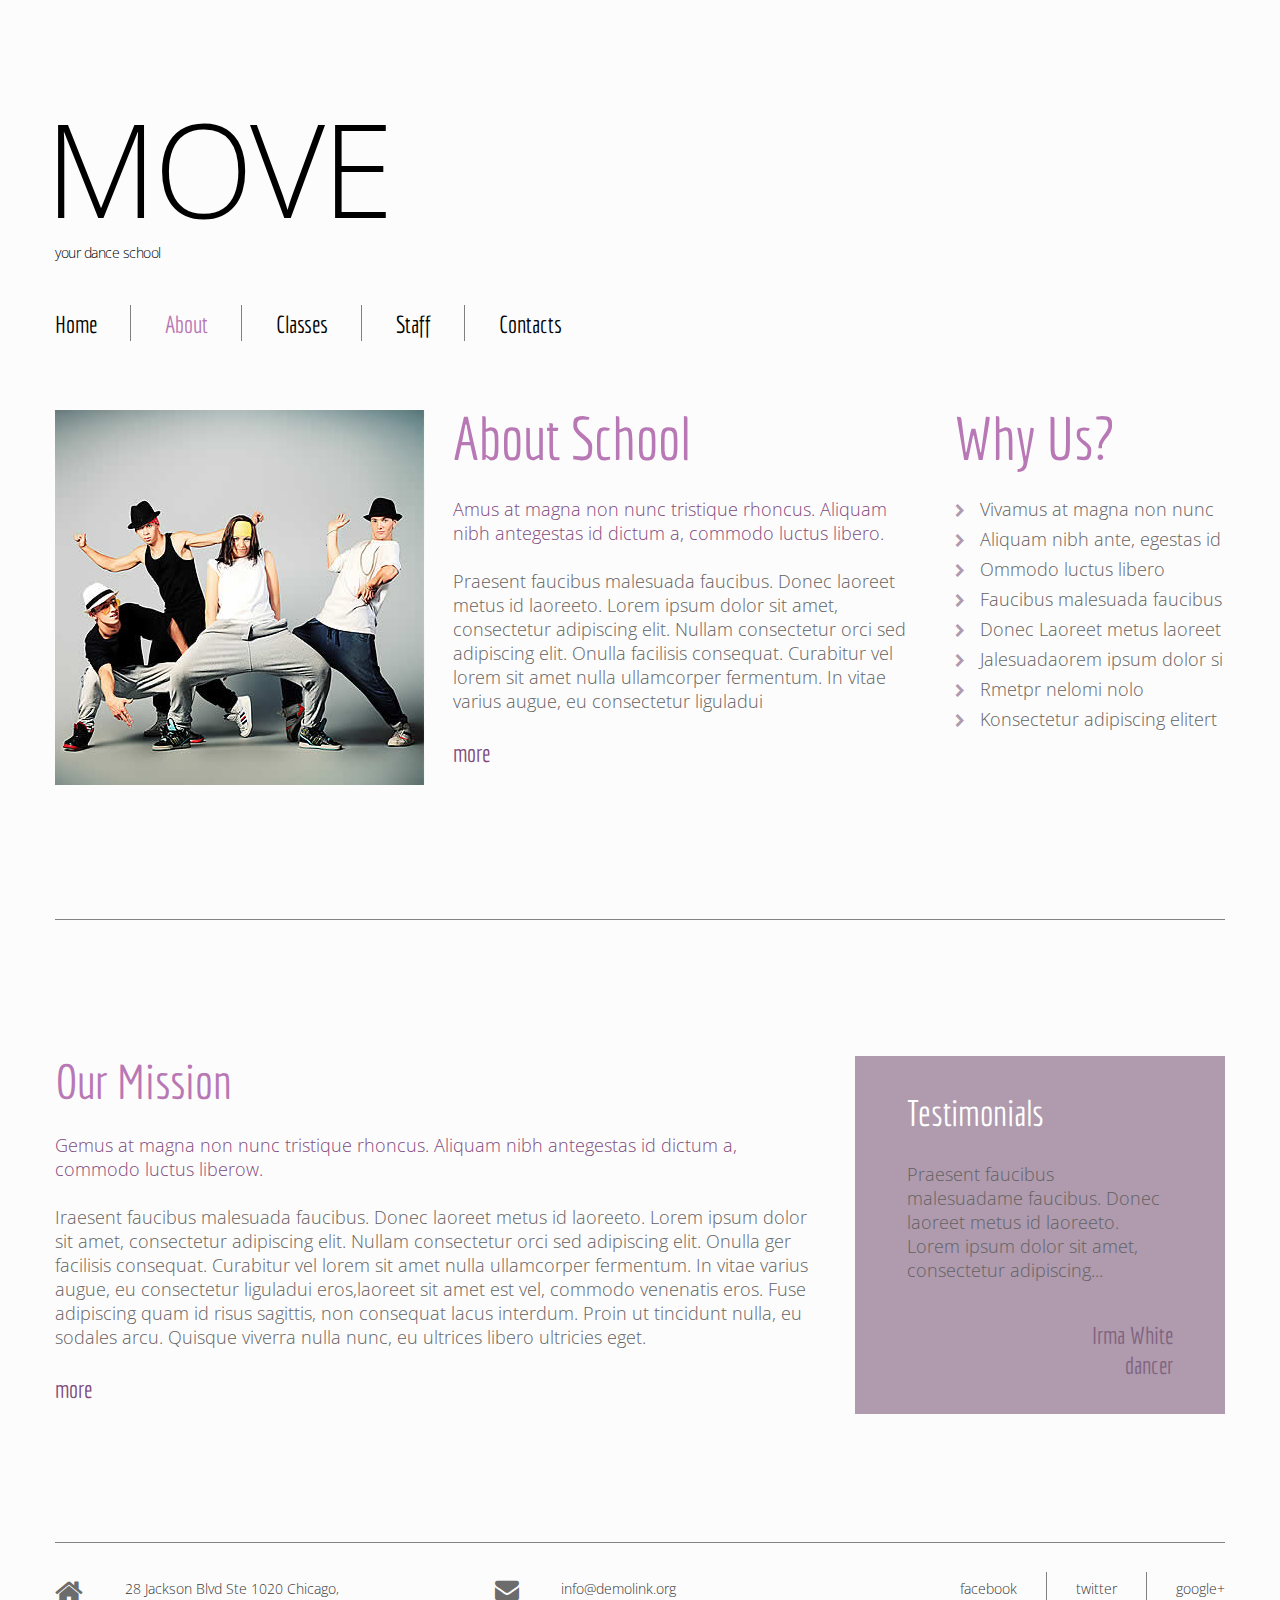
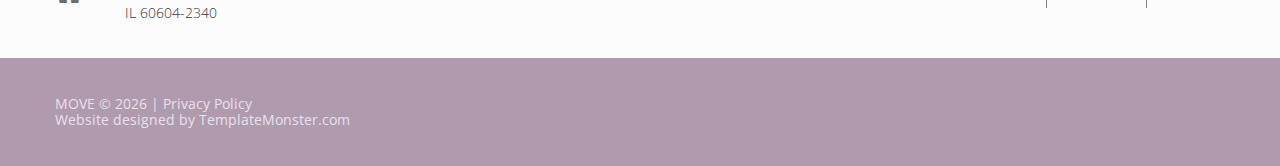
<file: about.html>
<!DOCTYPE html>
<html lang="en">
<head>
<title>About</title>
<meta charset="utf-8">
<meta name = "format-detection" content = "telephone=no" />
<link rel="icon" href="images/favicon.ico">
<link rel="shortcut icon" href="images/favicon.ico" />
<link rel="stylesheet" href="css/style.css">
<script src="js/jquery.js"></script>
<script src="js/jquery-migrate-1.1.1.js"></script>
<script src="js/jquery.easing.1.3.js"></script>
<script src="js/script.js"></script>
<script src="js/superfish.js"></script>
<script src="js/jquery.equalheights.js"></script>
<script src="js/jquery.mobilemenu.js"></script>
<script src="js/tmStickUp.js"></script>
<script src="js/jquery.ui.totop.js"></script>
<script>
 $(window).load(function(){
  $().UItoTop({ easingType: 'easeOutQuart' });
 });
</script>
<!--[if lt IE 8]>
 <div style=' clear: both; text-align:center; position: relative;'>
   <a href="http://windows.microsoft.com/en-US/internet-explorer/products/ie/home?ocid=ie6_countdown_bannercode">
     <img src="http://storage.ie6countdown.com/assets/100/images/banners/warning_bar_0000_us.jpg" border="0" height="42" width="820" alt="You are using an outdated browser. For a faster, safer browsing experience, upgrade for free today." />
   </a>
</div>
<![endif]-->
<!--[if lt IE 9]>
<script src="js/html5shiv.js"></script>
<link rel="stylesheet" media="screen" href="css/ie.css">
<![endif]-->
</head>
<body class="" id="top">
<!--==============================
              header
=================================-->
<div class="main">
<header>
  <div class="container_12">
    <div class="grid_12">
      <h1 class="logo">
        <a href="index.html">MOVE<span>your dance school</span>
        </a>
      </h1>
    </div>
    <div class="clear"></div>
  </div>
  <section id="stuck_container">
  <!--==============================
              Stuck menu
  =================================-->
    <div class="container_12">
        <div class="grid_12">
          <div class="navigation ">
            <nav>
              <ul class="sf-menu">
               <li><a href="index.html">Home</a></li>
               <li class="current"><a href="about.html">About</a></li>
               <li><a href="classes.html">Classes</a></li>
               <li><a href="staff.html">Staff</a></li>
               <li><a href="contacts.html">Contacts</a></li>
             </ul>
            </nav>
            <div class="clear"></div>
          </div>
         <div class="clear"></div>
     </div>
     <div class="clear"></div>
    </div>
  </section>
</header>
<!--=====================
          Content
======================-->
<section id="content"><div class="ic">More Website Templates @ TemplateMonster.com - October 06, 2014!</div>
  <div class="container_12">
    <div class="grid_9">
      <img src="images/page2_img1.jpg" alt="" class="fleft">
      <h2 class="inset__1">About School</h2>
      <p class="color1"><a href="#">Amus at magna non nunc tristique rhoncus. Aliquam nibh antegestas id dictum a, commodo luctus libero. </a></p>
      Praesent faucibus malesuada faucibus. Donec laoreet metus id laoreeto. Lorem ipsum dolor sit amet, consectetur adipiscing elit. Nullam consectetur orci sed adipiscing elit. Onulla facilisis consequat. Curabitur vel lorem sit amet nulla ullamcorper fermentum. In vitae varius augue, eu consectetur liguladui  <br>
      <a href="#" class="link-1">more</a>
      <div class="clear"></div>
    </div>
    <div class="grid_3">
      <h2 class="inset__1">Why Us?</h2>
      <ul class="list-1">
        <li><a href="#">Vivamus at magna non nunc </a></li>
        <li><a href="#">Aliquam nibh ante, egestas id</a></li>
        <li><a href="#">Ommodo luctus libero</a></li>
        <li><a href="#">Faucibus malesuada faucibus </a></li>
        <li><a href="#">Donec Laoreet metus laoreet</a></li>
        <li><a href="#">Jalesuadaorem ipsum dolor si </a></li>
        <li><a href="#">Rmetpr nelomi nolo</a></li>
        <li><a href="#">Konsectetur adipiscing elitert</a></li>
      </ul>
    </div>
    <div class="grid_12">
      <div class="sep-1 offset__1"></div>
    </div>
    <div class="grid_8">
      <h3 class="offset__1">Our Mission</h3>
      <p class="color1"><a href="#">Gemus at magna non nunc tristique rhoncus. Aliquam nibh antegestas id dictum a, commodo luctus liberow. </a></p>
      Iraesent faucibus malesuada faucibus. Donec laoreet metus id laoreeto. Lorem ipsum dolor sit amet, consectetur adipiscing elit. Nullam consectetur orci sed adipiscing elit. Onulla ger facilisis consequat. Curabitur vel lorem sit amet nulla ullamcorper fermentum. In vitae varius augue, eu consectetur liguladui eros,laoreet sit amet est vel, commodo venenatis eros. Fuse adipiscing quam id risus sagittis, non consequat lacus interdum. Proin ut tincidunt nulla, eu sodales arcu. Quisque viverra nulla nunc, eu ultrices libero ultricies eget. <br>
      <a href="#" class="link-1">more</a>
    </div>
    <div class="grid_4">
      <blockquote class="bq-1">
        <h4>Testimonials</h4>
        Praesent faucibus malesuadame faucibus. Donec laoreet metus id laoreeto. Lorem ipsum dolor sit amet, consectetur adipiscing...
        <div class="ta__right">
          Irma White <br>dancer
        </div>
      </blockquote>
    </div>
    <div class="clear"></div>
  </div>
</section>
<!--==============================
              footer_top
=================================-->
<div class="footer-top">
  <div class="container_12">
    <div class="grid_12">
      <div class="sep-1"></div>
    </div>
    <div class="grid_4">
      <address class="address-1"> <div class="fa fa-home"></div>28 Jackson Blvd Ste 1020 Chicago,  <br>
IL 60604-2340</address>
    </div>
    <div class="grid_3">
      <a href="#" class="mail-1"><span class="fa fa-envelope"></span>info@demolink.org</a>
    </div>
    <div class="grid_4 fright">
      <div class="socials">
        <a href="#">facebook</a>
        <a href="#">twitter</a>
        <a href="#">google+</a>
      </div>
    </div>
    <div class="clear"></div>
  </div>
</div>
<!--==============================
              footer
=================================-->
</div>
<footer id="footer">
  <div class="container_12">
    <div class="grid_12">
      <div class="sub-copy">MOVE &copy; <span id="copyright-year"></span> | <a href="#">Privacy Policy</a> <br> Website designed by <a href="http://www.templatemonster.com/" rel="nofollow">TemplateMonster.com</a></div>
    </div>
    <div class="clear"></div>
  </div>
</footer>
<a href="#" id="toTop" class="fa fa-angle-up"></a>
</body>
</html>
</file>
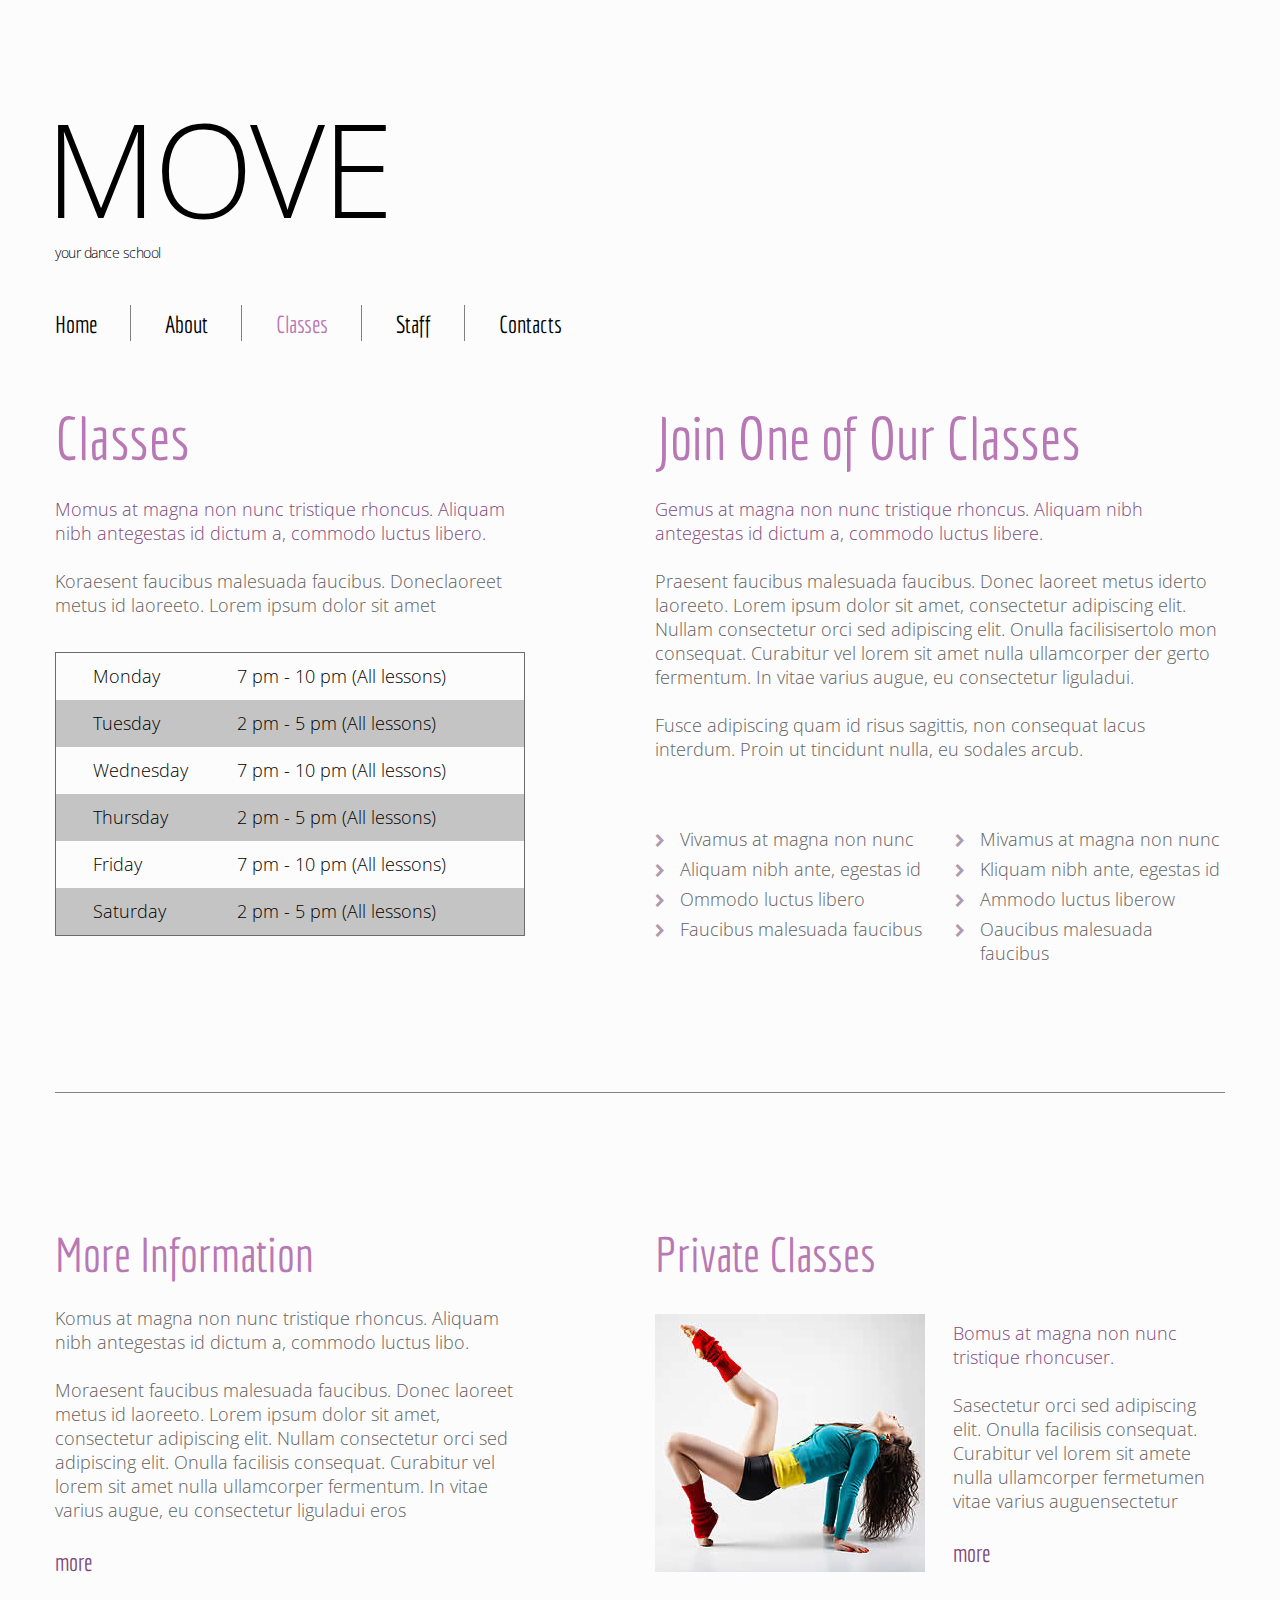
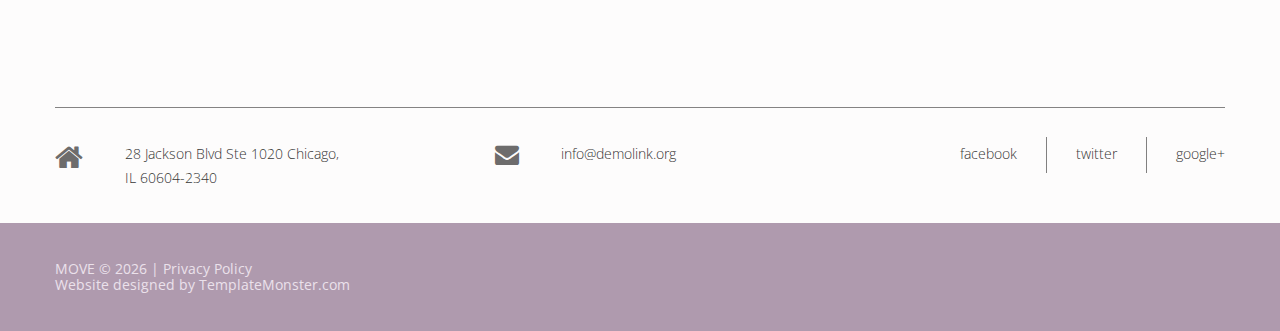
<file: classes.html>
<!DOCTYPE html>
<html lang="en">
<head>
<title>Classes</title>
<meta charset="utf-8">
<meta name = "format-detection" content = "telephone=no" />
<link rel="icon" href="images/favicon.ico">
<link rel="shortcut icon" href="images/favicon.ico" />
<link rel="stylesheet" href="css/style.css">
<script src="js/jquery.js"></script>
<script src="js/jquery-migrate-1.1.1.js"></script>
<script src="js/jquery.easing.1.3.js"></script>
<script src="js/script.js"></script> 
<script src="js/superfish.js"></script>
<script src="js/jquery.equalheights.js"></script>
<script src="js/jquery.mobilemenu.js"></script>
<script src="js/tmStickUp.js"></script>
<script src="js/jquery.ui.totop.js"></script>
<script>
 $(window).load(function(){
  $().UItoTop({ easingType: 'easeOutQuart' });
 }); 
</script>
<!--[if lt IE 8]>
 <div style=' clear: both; text-align:center; position: relative;'>
   <a href="http://windows.microsoft.com/en-US/internet-explorer/products/ie/home?ocid=ie6_countdown_bannercode">
     <img src="http://storage.ie6countdown.com/assets/100/images/banners/warning_bar_0000_us.jpg" border="0" height="42" width="820" alt="You are using an outdated browser. For a faster, safer browsing experience, upgrade for free today." />
   </a>
</div>
<![endif]-->
<!--[if lt IE 9]>
<script src="js/html5shiv.js"></script>
<link rel="stylesheet" media="screen" href="css/ie.css">
<![endif]-->
</head>
<body class="" id="top">
<!--==============================
              header
=================================-->
<div class="main">
<header>
  <div class="container_12">
    <div class="grid_12">
      <h1 class="logo">
        <a href="index.html">MOVE<span>your dance school</span>
        </a>
      </h1>
    </div>
    <div class="clear"></div>
  </div>
  <section id="stuck_container">
  <!--==============================
              Stuck menu
  =================================-->
    <div class="container_12">
        <div class="grid_12">          
          <div class="navigation ">
            <nav>
              <ul class="sf-menu">
               <li><a href="index.html">Home</a></li>
               <li><a href="about.html">About</a></li>
               <li class="current"><a href="classes.html">Classes</a></li>
               <li><a href="staff.html">Staff</a></li>
               <li><a href="contacts.html">Contacts</a></li>
             </ul>
            </nav>
            <div class="clear"></div>
          </div>       
         <div class="clear"></div>  
     </div> 
     <div class="clear"></div>
    </div> 
  </section>
</header>
<!--=====================
          Content
======================-->
<section id="content"><div class="ic">More Website Templates @ TemplateMonster.com - October 06, 2014!</div>
  <div class="container_12">
    <div class="grid_5">
      <h2 class="inset__1">Classes</h2>
      <p class="color1"><a href="#">Momus at magna non nunc tristique rhoncus. Aliquam nibh antegestas id dictum a, commodo luctus libero. </a></p>
      Koraesent faucibus malesuada faucibus. Doneclaoreet metus id laoreeto. Lorem ipsum dolor sit amet 
      <table id="table-1">
        <tr>
          <td>Monday</td>
          <td>7 pm - 10 pm (All lessons)</td>
        </tr>
        <tr>
          <td>Tuesday</td>
          <td>2 pm - 5 pm (All lessons)</td>
        </tr>
        <tr>
          <td>Wednesday</td>
          <td>7 pm - 10 pm (All lessons)</td>
        </tr>
        <tr>
          <td>Thursday</td>
          <td>2 pm - 5 pm (All lessons)</td>
        </tr>
        <tr>
          <td>Friday</td>
          <td>7 pm - 10 pm (All lessons)</td>
        </tr>
        <tr>
          <td>Saturday  </td>
          <td>2 pm - 5 pm (All lessons)</td>
        </tr>
      </table>
    </div>
    <div class="grid_6 prefix_1">
      <h2 class="inset__1">Join One of Our Classes</h2>
      <p class="color1">Gemus at magna non nunc tristique rhoncus. Aliquam nibh antegestas id dictum a, commodo luctus libere. </p>
      <p>Praesent faucibus malesuada faucibus. Donec laoreet metus iderto laoreeto. Lorem ipsum dolor sit amet, consectetur adipiscing elit. Nullam consectetur orci sed adipiscing elit. Onulla facilisisertolo mon consequat. Curabitur vel lorem sit amet nulla ullamcorper der gerto fermentum. In vitae varius augue, eu consectetur liguladui.</p>
      Fusce adipiscing quam id risus sagittis, non consequat lacus interdum. Proin ut tincidunt nulla, eu sodales arcub.
      <div class="grid_3 alpha">
        <ul class="list-1 inset__1">
          <li><a href="#">Vivamus at magna non nunc </a></li>
          <li><a href="#">Aliquam nibh ante, egestas id</a></li>
          <li><a href="#">Ommodo luctus libero</a></li>
          <li><a href="#">Faucibus malesuada faucibus </a></li>
        </ul>
      </div>
      <div class="grid_3 omega">
        <ul class="list-1 inset__1">
          <li><a href="#">Mivamus at magna non nunc </a></li>
          <li><a href="#">Kliquam nibh ante, egestas id</a></li>
          <li><a href="#">Ammodo luctus liberow</a></li>
          <li><a href="#">Oaucibus malesuada faucibus </a></li>
        </ul>
      </div>
      <div class="clear"></div>
    </div>
    <div class="grid_12">
      <div class="sep-1 offset__1"></div>
    </div>  
    <div class="grid_5">
      <h3 class="offset__1">More Information</h3>
      <p class="colo1"><a href="#">Komus at magna non nunc tristique rhoncus. Aliquam nibh antegestas id dictum a, commodo luctus libo. </a></p>
      Moraesent faucibus malesuada faucibus. Donec laoreet metus id laoreeto. Lorem ipsum dolor sit amet, consectetur adipiscing elit. Nullam consectetur orci sed adipiscing elit. Onulla facilisis consequat. Curabitur vel lorem sit amet nulla ullamcorper fermentum. In vitae varius augue, eu consectetur liguladui eros <br> <a href="#" class="link-1">more</a>
    </div>
    <div class="grid_6 prefix_1">
      <h3 class="offset__2">Private Classes</h3>
      <img src="images/page3_img1.jpg" alt="" class="fleft">
      <div class="extra_wrapper">
        <p class="color1">Bomus at magna non nunc tristique rhoncuser.</p>
        Sasectetur orci sed adipiscing elit. Onulla facilisis consequat. Curabitur vel lorem sit amete nulla ullamcorper fermetumen vitae varius auguensectetur <br>
        <a href="#" class="link-1">more</a>
      </div>
    </div>
    <div class="clear"></div>
  </div>
</section>
<!--==============================
              footer_top
=================================-->
<div class="footer-top">
  <div class="container_12">
    <div class="grid_12">
      <div class="sep-1"></div>
    </div>
    <div class="grid_4">
      <address class="address-1"> <div class="fa fa-home"></div>28 Jackson Blvd Ste 1020 Chicago,  <br>
IL 60604-2340</address>
    </div>
    <div class="grid_3">
      <a href="#" class="mail-1"><span class="fa fa-envelope"></span>info@demolink.org</a>
    </div>
    <div class="grid_4 fright">
      <div class="socials">
        <a href="#">facebook</a>
        <a href="#">twitter</a>
        <a href="#">google+</a>
      </div>
    </div>
    <div class="clear"></div>
  </div>
</div>
<!--==============================
              footer
=================================-->
</div>
<footer id="footer">
  <div class="container_12">
    <div class="grid_12">     
      <div class="sub-copy">MOVE &copy; <span id="copyright-year"></span> | <a href="#">Privacy Policy</a> <br> Website designed by <a href="http://www.templatemonster.com/" rel="nofollow">TemplateMonster.com</a></div>
    </div>
    <div class="clear"></div>
  </div>  
</footer>
<a href="#" id="toTop" class="fa fa-angle-up"></a>
</body>
</html>
</file>
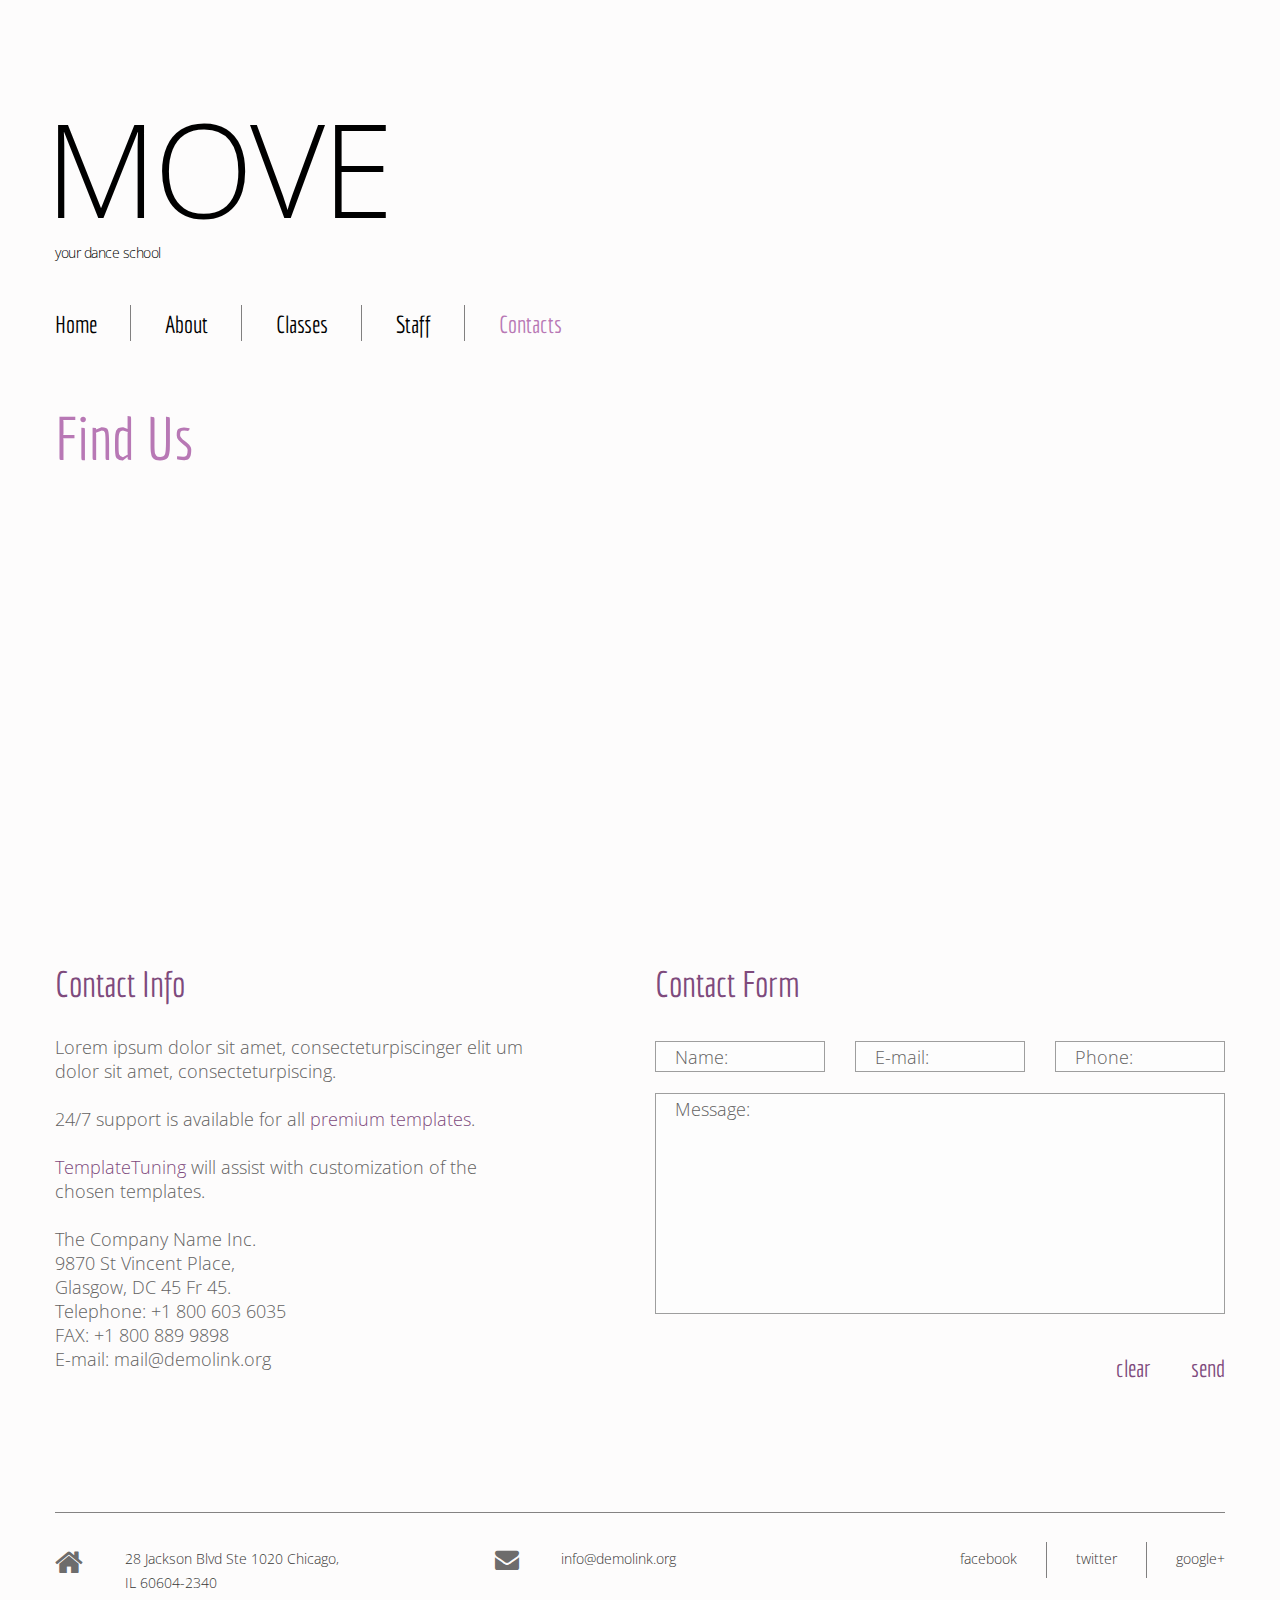
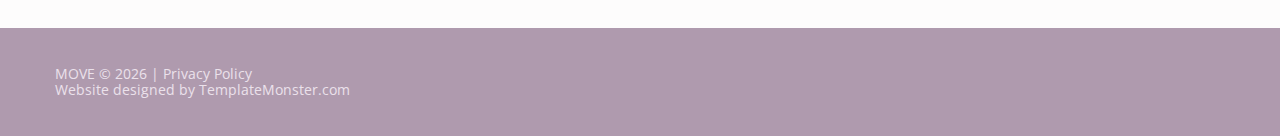
<file: contacts.html>
<!DOCTYPE html>
<html lang="en">
<head>
<title>Contacts</title>
<meta charset="utf-8">
<meta name="format-detection" content="telephone=no" />
<link rel="icon" href="images/favicon.ico">
<link rel="shortcut icon" href="images/favicon.ico" />
<link rel="stylesheet" href="css/contact-form.css">
<link rel="stylesheet" href="css/style.css">
<script src="js/jquery.js"></script>
<script src="js/jquery-migrate-1.1.1.js"></script>
<script src="js/jquery.easing.1.3.js"></script>
<script src="js/script.js"></script>
<script src="js/superfish.js"></script>
<script src="js/jquery.equalheights.js"></script>
<script src="js/jquery.mobilemenu.js"></script>
<script src="js/tmStickUp.js"></script>
<script src="js/jquery.ui.totop.js"></script>
<script src="js/TMForm.js"></script>
<script src="js/modal.js"></script>
<script>
 $(window).load(function(){
  $().UItoTop({ easingType: 'easeOutQuart' });
 });
</script>
<!--[if lt IE 8]>
 <div style=' clear: both; text-align:center; position: relative;'>
   <a href="http://windows.microsoft.com/en-US/internet-explorer/products/ie/home?ocid=ie6_countdown_bannercode">
     <img src="http://storage.ie6countdown.com/assets/100/images/banners/warning_bar_0000_us.jpg" border="0" height="42" width="820" alt="You are using an outdated browser. For a faster, safer browsing experience, upgrade for free today." />
   </a>
</div>
<![endif]-->
<!--[if lt IE 9]>
<script src="js/html5shiv.js"></script>
<link rel="stylesheet" media="screen" href="css/ie.css">
<![endif]-->
</head>
<body class="" id="top">
<!--==============================
              header
=================================-->
<div class="main">
<header>
  <div class="container_12">
    <div class="grid_12">
      <h1 class="logo">
        <a href="index.html">MOVE<span>your dance school</span>
        </a>
      </h1>
    </div>
    <div class="clear"></div>
  </div>
  <section id="stuck_container">
  <!--==============================
              Stuck menu
  =================================-->
    <div class="container_12">
        <div class="grid_12">
          <div class="navigation ">
            <nav>
              <ul class="sf-menu">
               <li><a href="index.html">Home</a></li>
               <li><a href="about.html">About</a></li>
               <li><a href="classes.html">Classes</a></li>
               <li><a href="staff.html">Staff</a></li>
               <li class="current"><a href="contacts.html">Contacts</a></li>
             </ul>
            </nav>
            <div class="clear"></div>
          </div>
         <div class="clear"></div>
     </div>
     <div class="clear"></div>
    </div>
  </section>
</header>
<!--=====================
          Content
======================-->
<section id="content"><div class="ic">More Website Templates @ TemplateMonster.com - October 06, 2014!</div>
  <div class="container_12">
    <div class="grid_12">
      <h2 class="inset__1">Find Us</h2>
      <div class="map">
        <figure class="">
          <iframe src="https://www.google.com/maps/embed?pb=!1m14!1m12!1m3!1d24214.807650104907!2d-73.94846048422478!3d40.65521573400813!2m3!1f0!2f0!3f0!3m2!1i1024!2i768!4f13.1!5e0!3m2!1sen!2sus!4v1395650655094" style="border:0"></iframe>
        </figure>
      </div>
    </div>
    <div class="grid_5">
      <h4 class="color1 inset__1">Contact Info</h4>
      <p>Lorem ipsum dolor sit amet, consecteturpiscinger elit um dolor sit amet, consecteturpiscing. </p>
      <p>24/7 support is available for all <a class="color1" href="http://www.templatemonster.com/ rel="nofollow">premium templates</a>.</p>
      <p><a class="color1" href="http://www.templatetuning.com/" rel="nofollow">TemplateTuning</a> will assist with customization of the chosen templates.</p>
      The Company Name Inc. <br>
      9870 St Vincent Place, <br>
      Glasgow, DC 45 Fr 45. <br>
      Telephone: +1 800 603 6035 <br>
      FAX: +1 800 889 9898 <br>
      E-mail: <a href="mailto:mail@demolink.org">mail@demolink.org</a>
    </div>
    <div class="grid_6 prefix_1">
      <h4 class="color1 inset__1">Contact Form</h4>
      <form id="contact-form">
          <div class="contact-form-loader"></div>
          <fieldset>
            <label class="name">
              <input type="text" name="name" placeholder="Name:" value="" data-constraints="@Required @JustLetters"  />
              <span class="empty-message">*This field is required.</span>
              <span class="error-message">*This is not a valid name.</span>
            </label>
            <label class="email">
              <input type="text" name="email" placeholder="E-mail:" value="" data-constraints="@Required @Email" />
              <span class="empty-message">*This field is required.</span>
              <span class="error-message">*This is not a valid email.</span>
            </label>
            <label class="phone">
              <input type="text" name="phone" placeholder="Phone:" value="" data-constraints="@Required @JustNumbers" />
              <span class="empty-message">*This field is required.</span>
              <span class="error-message">*This is not a valid phone.</span>
            </label>
            <label class="message">
              <textarea name="message" placeholder="Message:" data-constraints='@Required @Length(min=20,max=999999)'></textarea>
              <span class="empty-message">*This field is required.</span>
              <span class="error-message">*The message is too short.</span>
            </label>
            <div class="ta__right">
              <a href="#" class="link-1" data-type="reset">clear</a>
              <a href="#" class="link-1" data-type="submit">send</a>
            </div>
          </fieldset>
          <div class="modal fade response-message">
            <div class="modal-dialog">
              <div class="modal-content">
                <div class="modal-header">
                  <button type="button" class="close" data-dismiss="modal" aria-hidden="true">&times;</button>
                  <h4 class="modal-title">Modal title</h4>
                </div>
                <div class="modal-body">
                  You message has been sent! We will be in touch soon.
                </div>
              </div>
            </div>
          </div>
        </form>
    </div>
    <div class="clear"></div>
  </div>
</section>
<!--==============================
              footer_top
=================================-->
<div class="footer-top">
  <div class="container_12">
    <div class="grid_12">
      <div class="sep-1"></div>
    </div>
    <div class="grid_4">
      <address class="address-1"> <div class="fa fa-home"></div>28 Jackson Blvd Ste 1020 Chicago,  <br>
IL 60604-2340</address>
    </div>
    <div class="grid_3">
      <a href="#" class="mail-1"><span class="fa fa-envelope"></span>info@demolink.org</a>
    </div>
    <div class="grid_4 fright">
      <div class="socials">
        <a href="#">facebook</a>
        <a href="#">twitter</a>
        <a href="#">google+</a>
      </div>
    </div>
    <div class="clear"></div>
  </div>
</div>
<!--==============================
              footer
=================================-->
</div>
<footer id="footer">
  <div class="container_12">
    <div class="grid_12">
      <div class="sub-copy">MOVE &copy; <span id="copyright-year"></span> | <a href="#">Privacy Policy</a> <br> Website designed by <a href="http://www.templatemonster.com/" rel="nofollow">TemplateMonster.com</a></div>
    </div>
    <div class="clear"></div>
  </div>
</footer>
<a href="#" id="toTop" class="fa fa-angle-up"></a>
</body>
</html>
</file>
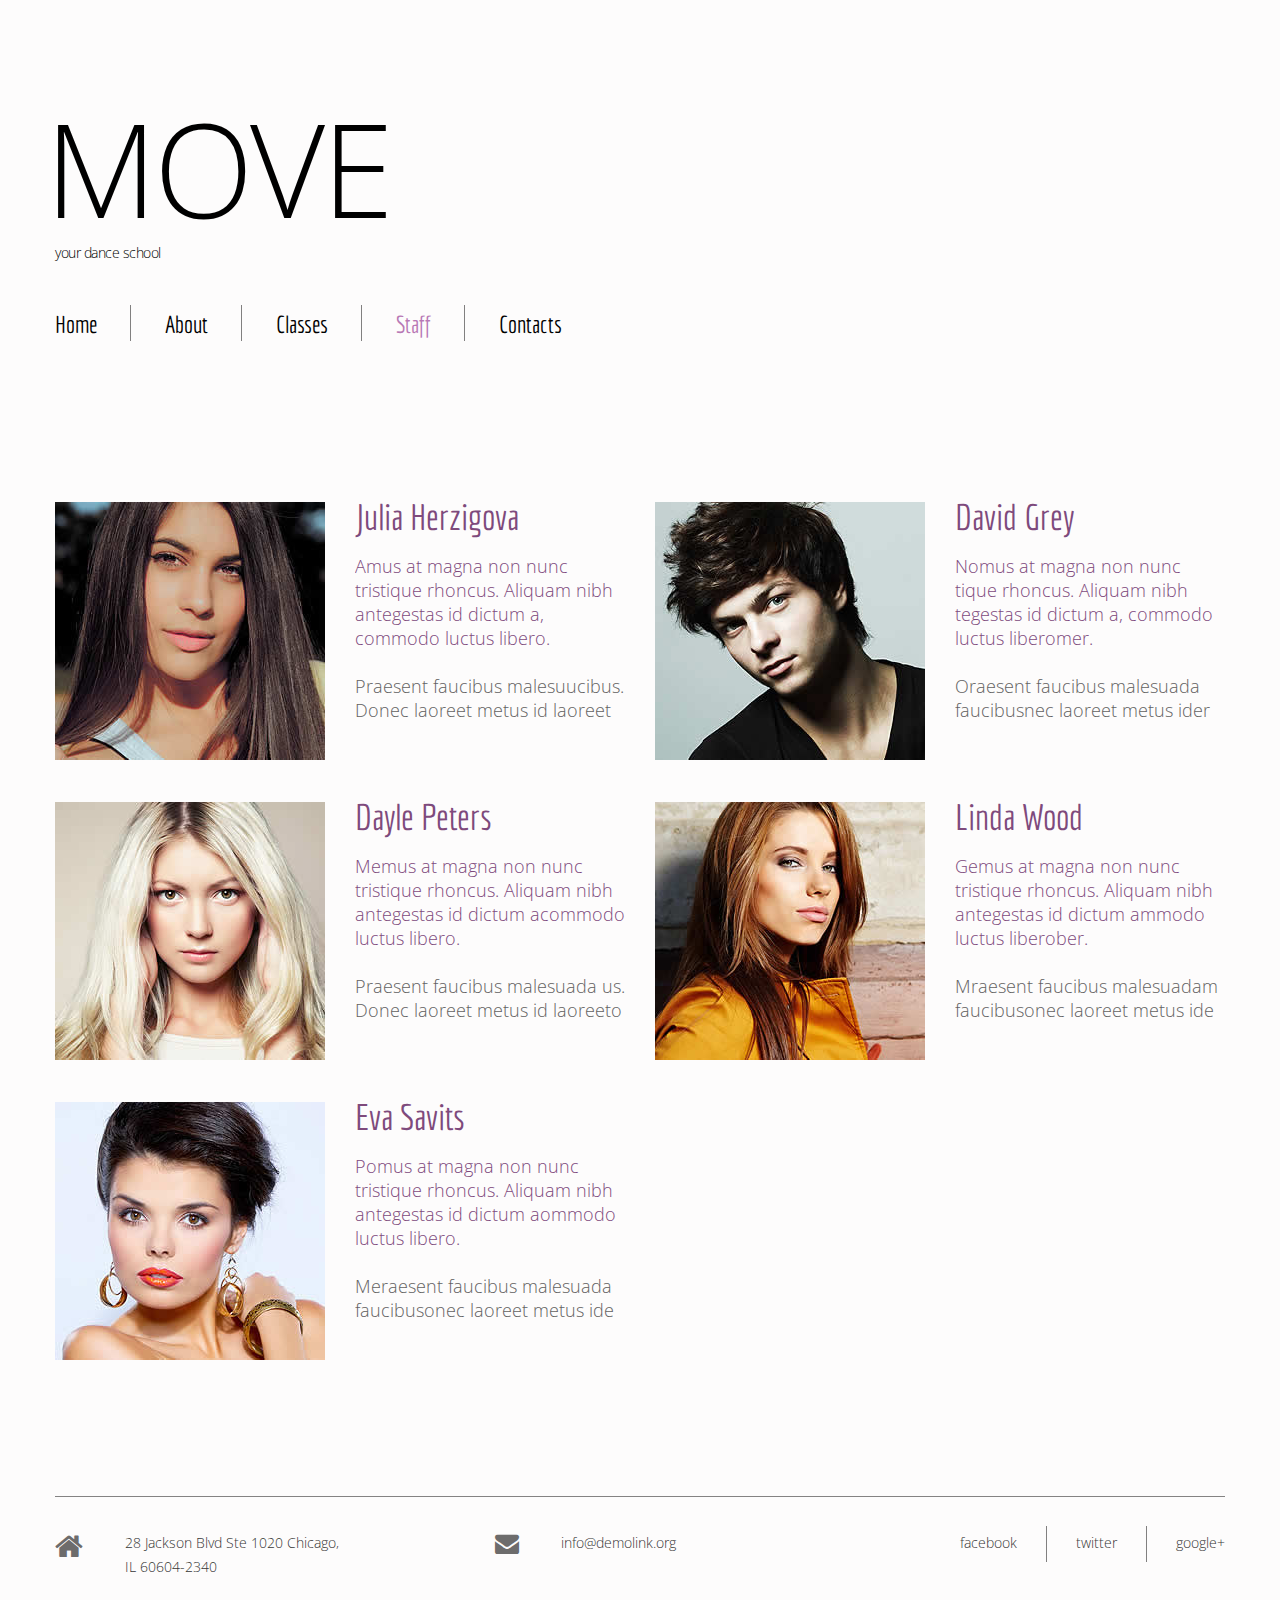
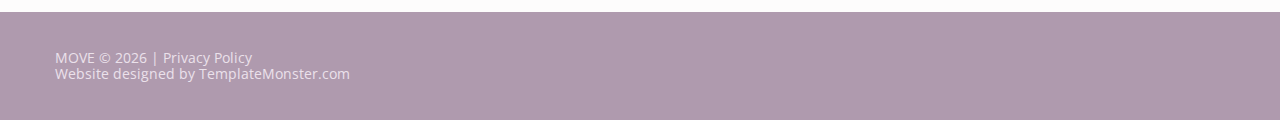
<file: staff.html>
<!DOCTYPE html>
<html lang="en">
<head>
<title>Staff</title>
<meta charset="utf-8">
<meta name = "format-detection" content = "telephone=no" />
<link rel="icon" href="images/favicon.ico">
<link rel="shortcut icon" href="images/favicon.ico" />
<link rel="stylesheet" href="css/style.css">
<script src="js/jquery.js"></script>
<script src="js/jquery-migrate-1.1.1.js"></script>
<script src="js/jquery.easing.1.3.js"></script>
<script src="js/script.js"></script> 
<script src="js/superfish.js"></script>
<script src="js/jquery.equalheights.js"></script>
<script src="js/jquery.mobilemenu.js"></script>
<script src="js/tmStickUp.js"></script>
<script src="js/jquery.ui.totop.js"></script>
<script>
 $(window).load(function(){
  $().UItoTop({ easingType: 'easeOutQuart' });
 }); 
</script>
<!--[if lt IE 8]>
 <div style=' clear: both; text-align:center; position: relative;'>
   <a href="http://windows.microsoft.com/en-US/internet-explorer/products/ie/home?ocid=ie6_countdown_bannercode">
     <img src="http://storage.ie6countdown.com/assets/100/images/banners/warning_bar_0000_us.jpg" border="0" height="42" width="820" alt="You are using an outdated browser. For a faster, safer browsing experience, upgrade for free today." />
   </a>
</div>
<![endif]-->
<!--[if lt IE 9]>
<script src="js/html5shiv.js"></script>
<link rel="stylesheet" media="screen" href="css/ie.css">
<![endif]-->
</head>
<body class="" id="top">
<!--==============================
              header
=================================-->
<div class="main">
<header>
  <div class="container_12">
    <div class="grid_12">
      <h1 class="logo">
        <a href="index.html">MOVE<span>your dance school</span>
        </a>
      </h1>
    </div>
    <div class="clear"></div>
  </div>
  <section id="stuck_container">
  <!--==============================
              Stuck menu
  =================================-->
    <div class="container_12">
        <div class="grid_12">          
          <div class="navigation ">
            <nav>
              <ul class="sf-menu">
               <li><a href="index.html">Home</a></li>
               <li><a href="about.html">About</a></li>
               <li><a href="classes.html">Classes</a></li>
               <li class="current"><a href="staff.html">Staff</a></li>
               <li><a href="contacts.html">Contacts</a></li>
             </ul>
            </nav>
            <div class="clear"></div>
          </div>       
         <div class="clear"></div>  
     </div> 
     <div class="clear"></div>
    </div> 
  </section>
</header>
<!--=====================
          Content
======================-->
<section id="content" class="inset__1"><div class="ic">More Website Templates @ TemplateMonster.com - October 06, 2014!</div>
  <div class="container_12">
    <div class="grid_6">
      <div class="block-2">
        <img src="images/page4_img1.jpg" alt="">
        <div class="extra_wrapper">
          <h4 class="color1"><a href="#">Julia Herzigova</a></h4>
          <p class="color1">Amus at magna non nunc tristique rhoncus. Aliquam nibh antegestas id dictum a, commodo luctus libero. </p>
          Praesent faucibus malesuucibus. Donec laoreet metus id laoreet
        </div>
      </div>
    </div>
    <div class="grid_6">
      <div class="block-2">
        <img src="images/page4_img2.jpg" alt="">
        <div class="extra_wrapper">
          <h4 class="color1"><a href="#">David Grey</a></h4>
          <p class="color1">Nomus at magna non nunc tique rhoncus. Aliquam nibh tegestas id dictum a, commodo luctus liberomer. </p>
          Oraesent faucibus malesuada faucibusnec laoreet metus ider 
        </div>
      </div>
    </div>
    <div class="clear"></div>
    <div class="grid_6">
      <div class="block-2">
        <img src="images/page4_img3.jpg" alt="">
        <div class="extra_wrapper">
          <h4 class="color1"><a href="#">Dayle Peters</a></h4>
          <p class="color1">Memus at magna non nunc tristique rhoncus. Aliquam nibh antegestas id dictum acommodo luctus libero. </p>
          Praesent faucibus malesuada us. Donec laoreet metus id laoreeto
        </div>
      </div>
    </div>
    <div class="grid_6">
      <div class="block-2">
        <img src="images/page4_img4.jpg" alt="">
        <div class="extra_wrapper">
          <h4 class="color1"><a href="#">Linda Wood</a></h4>
          <p class="color1">Gemus at magna non nunc tristique rhoncus. Aliquam nibh antegestas id dictum ammodo luctus liberober. </p>
          Mraesent faucibus malesuadam faucibusonec laoreet metus ide 
        </div>
      </div>
    </div>
    <div class="clear"></div>
    <div class="grid_6">
      <div class="block-2">
        <img src="images/page4_img5.jpg" alt="">
        <div class="extra_wrapper">
          <h4 class="color1"><a href="#">Eva Savits</a></h4>
          <p class="color1">Pomus at magna non nunc tristique rhoncus. Aliquam nibh antegestas id dictum aommodo luctus libero. </p>
          Meraesent faucibus malesuada faucibusonec laoreet metus ide 
        </div>
      </div>
    </div>
    <div class="clear"></div>
  </div>
</section>
<!--==============================
              footer_top
=================================-->
<div class="footer-top">
  <div class="container_12">
    <div class="grid_12">
      <div class="sep-1"></div>
    </div>
    <div class="grid_4">
      <address class="address-1"> 
        <div class="fa fa-home"></div>28 Jackson Blvd Ste 1020 Chicago,<br>IL 60604-2340
	  </address>
    </div>
    <div class="grid_3">
      <a href="#" class="mail-1"><span class="fa fa-envelope"></span>info@demolink.org</a>
    </div>
    <div class="grid_4 fright">
      <div class="socials">
        <a href="#">facebook</a>
        <a href="#">twitter</a>
        <a href="#">google+</a>
      </div>
    </div>
    <div class="clear"></div>
  </div>
</div>
<!--==============================
              footer
=================================-->
</div>
<footer id="footer">
  <div class="container_12">
    <div class="grid_12">     
      <div class="sub-copy">MOVE &copy; <span id="copyright-year"></span> | <a href="#">Privacy Policy</a> <br> Website designed by <a href="http://www.templatemonster.com/" rel="nofollow">TemplateMonster.com</a></div>
    </div>
    <div class="clear"></div>
  </div>  
</footer>
<a href="#" id="toTop" class="fa fa-angle-up"></a>
</body>
</html>
</file>
<file: css/ie.css>
/*.block1_count {
	behavior: url(js/PIE.htc);
	position: relative;
}*/

body {
	min-width: 1120px;
}

#form .invalid .error-message, 
#form .empty .empty-message {
	display: block;

}

#form .error-message, 
#form .empty-message {
	display: none;
}

.support:hover img  {
	filter:progid:DXImageTransform.Microsoft.Alpha(opacity=40);
}

#owl .owl-next:hover,
#owl .owl-prev:hover,
.camera_prev:hover,
.camera_next:hover  {
	filter:progid:DXImageTransform.Microsoft.Alpha(opacity=50);
}


#contact-form .contact-form-loader  {
	display: none;
}

#contact-form.loading .contact-form-loader  {
	display: block;
}
</file>
<file: css/contact-form.css>
#contact-form{position:relative;padding-top:6px}#contact-form .link-1{margin-top:31px}#contact-form .link-1+.link-1{margin-left:36px}#contact-form .ta__right{padding-top:2px}#contact-form label{display:block;float:left;position:relative;display:inline-block;width:170px;-webkit-box-sizing:border-box;-moz-box-sizing:border-box;box-sizing:border-box;min-height:54px}#contact-form label+label{margin-left:30px}#contact-form label.message{margin-left:0;width:100%;position:relative;top:-2px;padding-right:0}#contact-form fieldset{border:0}#contact-form ._placeholder{width:100%!important;position:absolute;left:0;top:0;display:block;font-weight:300;line-height:20px;font-size:18px;font-family:'Open Sans',sans-serif;padding:6px 20px 5px;-webkit-box-sizing:border-box;-moz-box-sizing:border-box;box-sizing:border-box;border-radius:4px;cursor:text;color:#636262}#contact-form ._placeholder.focused{opacity:.4;filter:alpha(opacity=40);-webkit-box-shadow:0 0 7px 0 rgba(237,44,53,.7);box-shadow:0 0 7px 0 rgba(237,44,53,.7)}#contact-form ._placeholder.hidden{display:none}#contact-form .file ._placeholder{display:none}#contact-form input[type=text]{width:100%;border-radius:4px;line-height:20px;font-size:18px;font-family:'Open Sans',sans-serif;padding:6px 20px 5px;font-weight:300;outline:0;color:#636262;height:31px;border:0;border:1px solid #9e9e9e;-webkit-box-sizing:border-box;-moz-box-sizing:border-box;box-sizing:border-box;margin:0;background-color:#fdfdfd}#contact-form .input-group{position:relative;display:table;border-collapse:separate;-webkit-box-sizing:border-box;-moz-box-sizing:border-box;box-sizing:border-box}#contact-form input.form-control[disabled]{cursor:not-allowed;background-color:#eee;opacity:1}#contact-form input.form-control{position:relative;z-index:2;float:left;width:100%;margin-bottom:0;padding:6px 12px;-webkit-box-shadow:inset 0 1px 1px rgba(0,0,0,.075);box-shadow:inset 0 1px 1px rgba(0,0,0,.075);-webkit-transition:border-color ease-in-out .15s,box-shadow ease-in-out .15s;-moz-transition:border-color ease-in-out .15s,box-shadow ease-in-out .15s;transition:border-color ease-in-out .15s,box-shadow ease-in-out .15s}#contact-form .input-group-btn:first-child>.btn{border-bottom-right-radius:0;border-top-right-radius:0;margin:0 -1px 0 0}#contact-form .input-group .form-control:last-child{border-bottom-left-radius:0;border-top-left-radius:0}#contact-form .input-group-btn:last-child>.btn{border-bottom-left-radius:0;border-top-left-radius:0}#contact-form .input-group .form-control:first-child{border-bottom-right-radius:0;border-top-right-radius:0}#contact-form input.form-control,#contact-form .input-group-btn{display:table-cell;border-collapse:separate;float:none!important}#contact-form .input-group-btn label{width:auto;margin-left:-1px}#contact-form .input-group-btn{position:relative;font-size:0;white-space:nowrap;width:1%;vertical-align:middle}#contact-form .btn-default{color:#333;background-color:#fff;border-color:#ccc}#contact-form .btn-default:hover{color:#333;background-color:#ebebeb;border-color:#adadad}#contact-form .btn-default:active,#contact-form .btn-default:focus{outline-offset:-2px;outline:0;-webkit-box-shadow:inset 0 3px 5px rgba(0,0,0,.125);box-shadow:inset 0 3px 5px rgba(0,0,0,.125)}#contact-form textarea{width:100%;line-height:20px;font-size:18px;font-family:'Open Sans',sans-serif;font-weight:300;padding:6px 20px 5px;outline:0;border:1px solid #000;border:1px solid #9e9e9e;-webkit-box-sizing:border-box;-moz-box-sizing:border-box;box-sizing:border-box;resize:none;color:#636262;height:221px;background-color:#fdfdfd;position:relative}#contact-form .empty-message,#contact-form .error-message{position:absolute;right:0;top:-20px;color:red;height:0;overflow:hidden;font-size:11px;-webkit-transition:.3s ease-in height;transition:.3s ease-in height;z-index:99}#contact-form .invalid .error-message,#contact-form .empty .empty-message{height:20px}#contact-form .contact-form-loader{position:absolute;z-index:-1;width:100%;height:100%;overflow:hidden;top:0;left:0;right:0;bottom:0;background:rgba(255,255,255,.9);background-image:url(../images/form-loader.gif);background-repeat:no-repeat;background-position:50% 50%;opacity:0}#contact-form.processing .contact-form-loader{opacity:1;z-index:99;-webkit-transition:all .3s ease-in;transition:all .3s ease-in}.modal-open{overflow:hidden}#contact-form .modal{display:none;overflow:auto;overflow-y:scroll;position:fixed;top:0;right:0;bottom:0;left:0;z-index:1050;-webkit-overflow-scrolling:touch;outline:0;font-family:'Open Sans',sans-serif;font-size:13px}#contact-form .modal h4{font-size:24px;color:#000;text-transform:none;padding:0;margin:0}.modal.fade .modal-dialog{-webkit-transform:translate(0,-25%);-ms-transform:translate(0,-25%);transform:translate(0,-25%);-webkit-transition:-webkit-transform .3s ease-out;-moz-transition:-moz-transform .3s ease-out;-o-transition:-o-transform .3s ease-out;transition:transform .3s ease-out}.modal.in .modal-dialog{-webkit-transform:translate(0,0);-ms-transform:translate(0,0);transform:translate(0,0)}.modal-content{position:relative;background-color:#fff;border:1px solid #999;border:1px solid rgba(0,0,0,.2);border-radius:6px;-webkit-box-shadow:0 3px 9px rgba(0,0,0,.5);box-shadow:0 3px 9px rgba(0,0,0,.5);background-clip:padding-box;outline:0}.modal-backdrop{position:fixed;top:0;right:0;bottom:0;left:0;z-index:1040;background-color:#000}.modal-backdrop.fade{opacity:0;filter:alpha(opacity=0)}.modal-backdrop.in{opacity:.5;filter:alpha(opacity=50)}.modal-header{padding:15px;border-bottom:1px solid #e5e5e5;min-height:16.42857143px}.modal-header .close{margin-top:-2px;position:relative;z-index:10}.modal-title{margin:0;line-height:1.42857143}.modal-body{position:relative;padding:20px}.modal-dialog{width:600px;margin:10px auto}@media only screen and (max-width:768px){.modal-dialog{position:relative;width:auto;margin:10px}}.close{float:right;font-size:21px;font-weight:700;line-height:1;color:#000;text-shadow:0 1px 0 #fff;opacity:.2;filter:alpha(opacity=20)}.close:hover,.close:focus{color:#000;text-decoration:none;cursor:pointer;opacity:.5;filter:alpha(opacity=50)}button.close{padding:0;cursor:pointer;background:0 0;border:0;-webkit-appearance:none}@media only screen and (max-width:1199px){#contact-form{padding-right:0}#contact-form label{width:100%;margin:0!important;clear:left}}
</file>
<file: css/style.css>
@import '../css/grid.css';
@import '../css/font-awesome.css';
@import url(//fonts.googleapis.com/css?family=Open+Sans:400);
@import url(//fonts.googleapis.com/css?family=Open+Sans:700);
@import url(//fonts.googleapis.com/css?family=Open+Sans:300);
@import url(//fonts.googleapis.com/css?family=Open+Sans:300italic);
@import url(//fonts.googleapis.com/css?family=Economica);
.navigation {
	z-index:999;
	position:relative;
	padding:0;
	font-family:Economica,sans-serif;
	font-weight:400
}
.navigation .sf-menu {
	z-index:990;
	text-align:center;
	position:relative
}
.navigation nav {
	position:relative;
	padding:0
}
.select-menu {
	display:none!important
}
.sf-menu ul {
	position:absolute;
	top:-999px;
	display:none
}
.sf-menu>li>ul>li {
	float:none;
	position:static
}
.sf-menu>li {
	float:left;
	font-weight:300;
	position:relative;
	font-size:24px;
	line-height:52px
}
.sf-menu>li+li {
	margin-left:68px
}
.sf-menu>li+li:after {
	content:'';
	background-color:#818080;
	height:5px;
	width:1px;
	height:36px;
	position:absolute;
	left:-35px;
	top:7px
}
.sf-menu>li>a {
	position:relative;
	color:#000;
	text-align:center
}
.sf-menu>li>a.sf-with-ul:after {
	content:'';
	position:absolute;
	width:5px;
	bottom:15px;
	left:50%;
	bottom:-5px;
	pointer-events:none;
	z-index:999;
	width:0;
	height:0;
	border-style:solid;
	border-width:3px 3px 0;
	border-color:#fff transparent transparent
}
.sf-menu>li.sfHover>a,.sf-menu>li.current>a,.sf-menu>li>a:hover {
	color:#b878b5
}
html {
	width:100%
}
a[href^="tel:"] {
	color:inherit;
	text-decoration:none
}
sss * {
	-webkit-text-size-adjust:none
}
body {
	position:relative;
	background:#af9aae;
	color:#636262;
	font:300 18px/24px 'Open Sans',sans-serif
}
.ic {
    border:0;
    float:right;
    background:#fff;
    color:#f00;
    width:50%;
    line-height:10px;
    font-size:10px;
    margin:-220% 0 0 0;
    overflow:hidden;
    padding:0
}
strong {
	font-weight:700
}
address {
	font-style:normal
}
p {
	margin-bottom:24px
}
input,textarea {
	border-radius:0!important;
	outline:0!important;
	-webkit-appearance:none
}
img {
	max-width:100%
}
h1,h2,h3,h4,h5,h6 {
	font-weight:400;
	color:#b878b5;
	font-family:Economica,sans-serif
}
h2 {
	font-size:60px;
	line-height:42px;
	margin-bottom:40px
}
h2.inset__1 {
	margin-bottom:38px
}
h3 {
	font-size:48px;
	line-height:42px
}
h3.offset__1 {
	margin-bottom:31px
}
h3.offset__2 {
	margin-bottom:46px
}
h4 {
	font-size:36px;
	line-height:42px
}
h4.inset__1 {
	padding-top:15px;
	margin-bottom:30px
}
ul {
	padding:0;
	margin:0;
	list-style:none
}
.list-1.inset__1 {
	padding-top:66px
}
.list-1 li {
	padding-left:25px;
	position:relative
}
.list-1 li:before {
	content:'';
	position:absolute;
	left:0;
	top:2px;
	font:14px/24px FontAwesome;
	color:#af9aae
}
.list-1 li+li {
	margin-top:6px
}
a {
	text-decoration:none;
	color:inherit;
	outline:0;
	-webkit-transition:.5s ease;
	transition:.5s ease
}
a:hover {
	color:#7e4a7c
}
.link-1 {
	font:24px/32px Economica,sans-serif;
	color:#7e4a7c;
	display:inline-block;
	margin-top:24px
}
.link-1:hover {
	color:#000
}
.mb0 {
	margin-bottom:0!important
}
.m0 {
	margin:0!important
}
.pad0 {
	padding:0!important
}
.img_inner {
	max-width:100%;
	-webkit-box-sizing:border-box;
	-moz-box-sizing:border-box;
	box-sizing:border-box;
	margin-bottom:39px;
	margin-top:16px;
	border-radius:0!important
}
.fleft {
	float:left;
	margin-right:28px;
	position:relative;
	top:-7px
}
.oh {
	overflow:hidden
}
.fwn {
	font-weight:400
}
.fright {
	float:right!important
}
.upp {
	text-transform:uppercase
}
.alright {
	text-align:right
}
.ta__center {
	text-align:center
}
.ta__left {
	text-align:left
}
.td__underline {
	text-decoration:underline
}
.ta__right {
	text-align:right
}
.fw_med {
	font-weight:500
}
.wrapper,.extra_wrapper {
	overflow:hidden
}
.clear {
	float:none!important;
	clear:both
}
.oh {
	overflow:hidden
}
.nowrap {
	white-space:nowrap
}
.rel {
	position:relative
}
.main {
	background-color:#fdfcfc
}
header {
	display:block;
	position:relative;
	z-index:999;
	padding:121px 0 28px
}
header .rel {
	z-index:999
}
h1 {
	text-align:center;
	position:relative;
	text-transform:uppercase;
	color:#000;
	z-index:999;
	float:left;
	text-align:left;
	font:300 130px/42px 'Open Sans',sans-serif;
	margin-bottom:24px;
	padding:26px 0 0;
	letter-spacing:normal;
	letter-spacing:-3px;
	text-indent:-10px
}
h1 a {
	-webkit-transition:0s ease;
	transition:0s ease;
	color:#000
}
h1 span {
	text-indent:0;
	padding-top:43px;
	text-transform:none;
	display:block;
	letter-spacing:-.5px;
	font-size:14px
}
#content {
	padding-top:39px;
	padding-bottom:128px
}
#content.inset__1 {
	padding-top:118px;
	padding-bottom:100px
}
.page1 header {
	padding-bottom:59px
}
.page1 #content {
	padding-top:90px;
	padding-bottom:88px
}
.banner {
	border:1px solid #686868;
	text-align:center;
	padding:52px 41px 53px;
	margin:127px 0 136px
}
.banner h4 {
	border-bottom:1px solid #989797;
	padding-bottom:48px
}
.banner .link-1 {
	margin-top:51px
}
.block-1 {
	margin-bottom:41px;
	padding-top:74px
}
.block-1 h4 {
	margin-bottom:24px
}
.bq-1 {
	background-color:#af9aae;
	margin-top:-4px;
	padding:36px 52px 34px
}
.bq-1 h4 {
	color:#fff;
	margin-bottom:28px
}
.bq-1 .ta__right {
	padding-top:38px;
	color:#80637f;
	font:24px/30px Economica,sans-serif
}
.block-2 {
	overflow:hidden;
	margin-bottom:36px
}
.block-2 img {
	float:left;
	margin-right:30px;
	margin-top:6px
}
.block-2 h4 {
	margin-bottom:16px
}
#table-1 {
	margin-top:35px;
	width:100%;
	border:1px solid #6d6c6c;
	color:#000;
	font-size:18px;
	line-height:47px
}
#table-1 tr:nth-child(even) {
	background-color:#c5c4c4
}
#table-1 td {
	padding:0 0 0 37px
}
#table-1 td+td {
	padding-left:0
}
.gall_item {
	margin-top:-2px;
	background-color:#af9aae;
	display:block;
	color:#534b52
}
.gall_item:hover {
	background-color:#000
}
.gall_item .gall_bot {
	padding:32px 32px 16px
}
.gall_item .gall_bot .fa {
	font-size:48px;
	line-height:60px
}
.sep-1 {
	border-top:1px solid #848383;
	padding-bottom:34px
}
.sep-1.offset__1 {
	margin-top:127px;
	padding-bottom:140px
}
.color1 {
	color:#7e4a7c
}
.color1 a:hover,a.color1:hover {
	color:#000
}
.color2 {
	color:#000
}
.white {
	color:#fff
}
.black {
	color:#000
}
.map {
	overflow:hidden;
	padding-top:7px
}
.map figure {
	position:relative;
	display:block;
	width:100%;
	-webkit-box-sizing:border-box;
	-moz-box-sizing:border-box;
	box-sizing:border-box;
	margin-bottom:45px
}
.map figure iframe {
	width:100%;
	height:399px;
	max-width:100%
}
.footer-top {
	color:#363535;
	font-size:14px;
	line-height:24px;
	padding-bottom:33px
}
.footer-top .fa {
	position:absolute;
	top:-4px;
	left:0;
	font-size:30px;
	line-height:40px;
	color:#6d6c6c
}
.footer-top .fa.fa-envelope {
	font-size:24px;
	top:-7px
}
.address-1 {
	position:relative;
	padding-left:70px
}
.mail-1 {
	position:relative;
	padding-left:66px;
	display:inline-block;
	margin-left:40px
}
.socials {
	text-align:right
}
.socials a {
	position:relative;
	display:inline-block
}
.socials a+a {
	margin-left:55px
}
.socials a+a:before {
	width:1px;
	height:36px;
	background-color:#818080;
	position:absolute;
	left:-30px;
	top:-5px;
	content:''
}
#footer {
	color:#ebe1eb;
	font-size:14px;
	line-height:16px;
	font-weight:400;
	padding:38px 0
}
#toTop {
	display:none;
	text-decoration:none;
	position:fixed;
	bottom:130px;
	left:51%;
	margin-left:640px;
	border-radius:500px;
	overflow:hidden;
	border:0;
	color:#534b52;
	width:76px;
	height:76px;
	font-size:48px;
	line-height:70px;
	text-align:center;
	z-index:20;
	-webkit-transition:background .5s ease;
	transition:background .5s ease;
	background-color:#af9aae
}
#toTop:hover {
	outline:0;
	background-color:#7e4a7c
}
</file>
